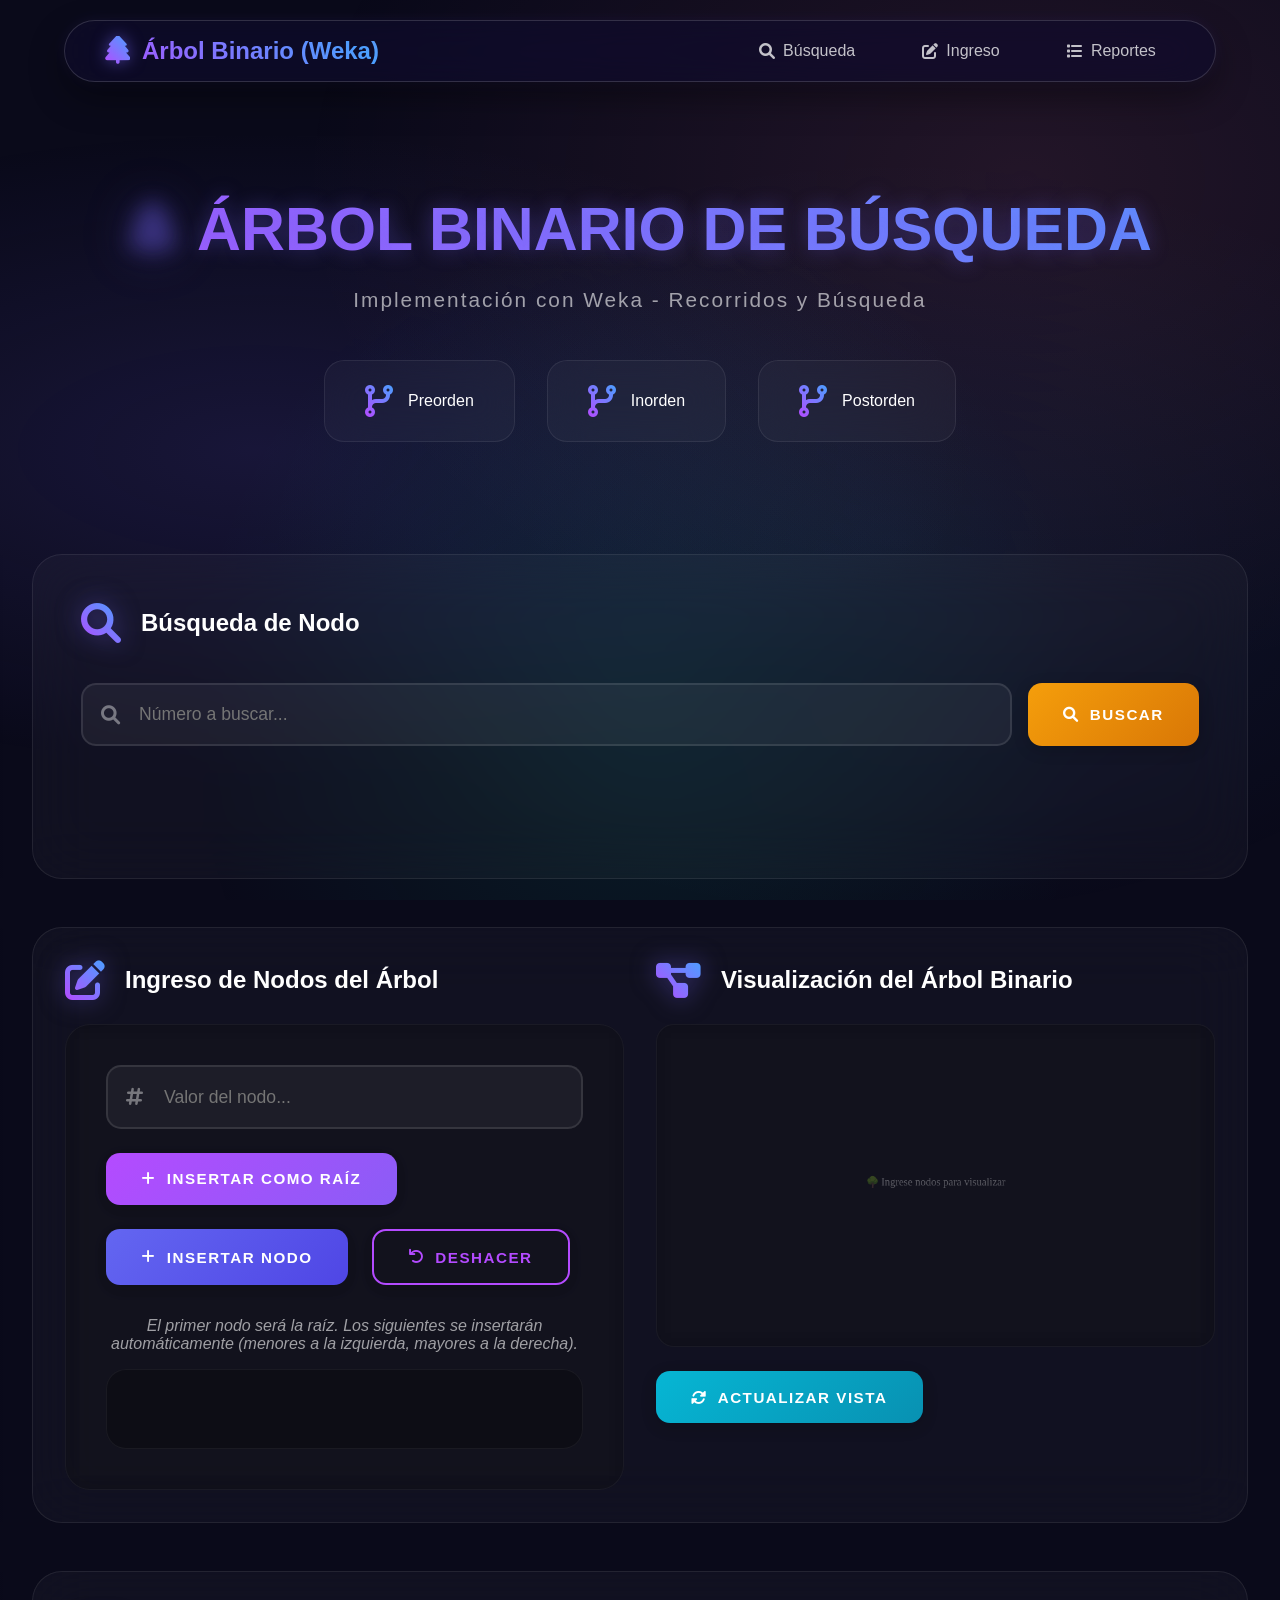
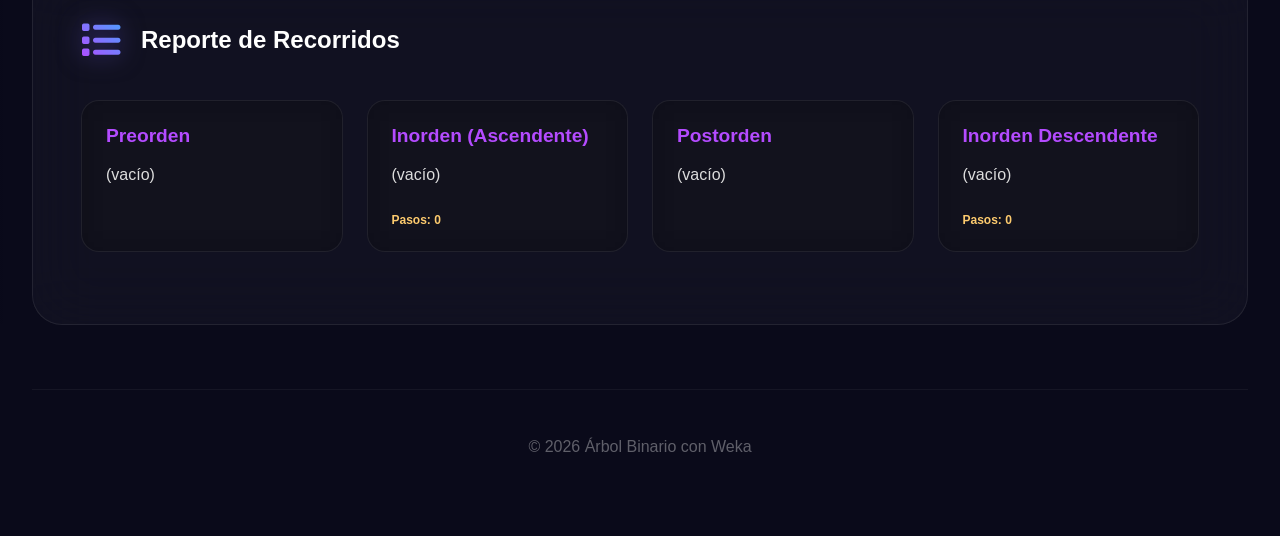
<file: index.html>
<!DOCTYPE html>
<html lang="es">
<head>
    <meta charset="UTF-8">
    <meta name="viewport" content="width=device-width, initial-scale=1.0">
    <title>Árbol Binario de Búsqueda - Weka</title>
    <link rel="stylesheet" href="css/styles.css">
    <link rel="stylesheet" href="https://cdnjs.cloudflare.com/ajax/libs/font-awesome/6.0.0/css/all.min.css">
</head>
<body>
    <div class="particles"></div>
    
    <nav class="navbar">
        <div class="nav-container">
            <div class="logo">
                <i class="fas fa-tree"></i>
                <span>Árbol Binario (Weka)</span>
            </div>
            <div class="nav-links">
                <a href="#busqueda"><i class="fas fa-search"></i> Búsqueda</a>
                <a href="#panelPrincipal"><i class="fas fa-edit"></i> Ingreso</a>
                <a href="#reportes"><i class="fas fa-list"></i> Reportes</a>
            </div>
        </div>
    </nav>

    <div class="container">
        <header class="header">
            <div class="header-content">
                <h1 class="title-animation">
                    <span class="title-icon"><i class="fas fa-tree"></i></span>
                    ÁRBOL BINARIO DE BÚSQUEDA
                </h1>
                <p class="subtitle">Implementación con Weka - Recorridos y Búsqueda</p>
                <div class="header-stats">
                    <div class="stat-item"><i class="fas fa-code-branch"></i><span>Preorden</span></div>
                    <div class="stat-item"><i class="fas fa-code-branch"></i><span>Inorden</span></div>
                    <div class="stat-item"><i class="fas fa-code-branch"></i><span>Postorden</span></div>
                </div>
            </div>
        </header>

        <main>
            <!-- Sección de Búsqueda (ahora al principio) -->
            <section id="busqueda" class="section search-section">
                <div class="section-header">
                    <i class="fas fa-search section-icon"></i>
                    <h2>Búsqueda de Nodo</h2>
                </div>
                <div class="search-box">
                    <div class="input-wrapper">
                        <i class="fas fa-search input-icon"></i>
                        <input type="number" id="buscarInput" placeholder="Número a buscar..." class="number-input">
                    </div>
                    <button onclick="buscarNodo()" class="btn btn-search"><i class="fas fa-search"></i> Buscar</button>
                </div>
                <div id="resultadoBusqueda" class="search-result"></div>
            </section>

            <!-- Sección combinada: Ingreso + Visualización -->
            <section id="panelPrincipal" class="section panel-doble">
                <div class="panel-izquierdo">
                    <div class="section-header">
                        <i class="fas fa-edit section-icon"></i>
                        <h2>Ingreso de Nodos del Árbol</h2>
                    </div>
                    <div class="input-container">
                        <div class="input-group">
                            <div class="input-wrapper">
                                <i class="fas fa-hashtag input-icon"></i>
                                <input type="number" id="nodoInput" placeholder="Valor del nodo..." class="number-input">
                            </div>
                            <button id="btnAgregarRaiz" class="btn btn-primary"><i class="fas fa-plus"></i> Insertar como Raíz</button>
                            <button id="btnAgregarNodo" class="btn btn-secondary" disabled><i class="fas fa-plus"></i> Insertar Nodo</button>

                            <button id="btnDeshacer" class="btn btn-outline" disabled><i class="fas fa-undo"></i> Deshacer</button>
                        </div>
                        <p class="info-text">El primer nodo será la raíz. Los siguientes se insertarán automáticamente (menores a la izquierda, mayores a la derecha).</p>
                        <div id="nodosActuales" class="nodos-display"></div>
                    </div>
                </div>

                <div class="panel-derecho">
                    <div class="section-header">
                        <i class="fas fa-project-diagram section-icon"></i>
                        <h2>Visualización del Árbol Binario</h2>
                    </div>
                    <div class="canvas-container">
                        <canvas id="treeCanvas"></canvas>
                    </div>
                    <button onclick="dibujarArbol()" class="btn btn-visual"><i class="fas fa-sync-alt"></i> Actualizar Vista</button>
                </div>
            </section>

            <!-- Reportes -->
            <section id="reportes" class="section report-section">
                <div class="section-header">
                    <i class="fas fa-list section-icon"></i>
                    <h2>Reporte de Recorridos</h2>
                </div>
                <div class="report-grid">
                    <div class="report-card">
                        <h3>Preorden</h3>
                        <div id="preordenResult" class="report-content"></div>
                    </div>
                    <div class="report-card">
                        <h3>Inorden (Ascendente)</h3>
                        <div id="inordenResult" class="report-content"></div>
                        <div id="pasosInorden" class="pasos-info"></div>
                    </div>
                    <div class="report-card">
                        <h3>Postorden</h3>
                        <div id="postordenResult" class="report-content"></div>
                    </div>
                    <div class="report-card">
                        <h3>Inorden Descendente</h3>
                        <div id="inordenDescResult" class="report-content"></div>
                        <div id="pasosInordenDesc" class="pasos-info"></div>
                    </div>
                </div>
            </section>

        </main>
        
        <footer>
            <p>© 2026 Árbol Binario con Weka</p>
        </footer>
    </div>

    <script src="js/binaryTree.js"></script>
    <script src="js/treeVisualizer.js"></script>
    <script src="js/main.js"></script>
</body>
</html>
</file>
<file: css/styles.css>
* { margin:0; padding:0; box-sizing:border-box; }

:root {
    --primary: #6c5ce7;
    --secondary: #a29bfe;
    --accent: #fd79a8;
    --success: #00b894;
    --warning: #fdcb6e;
    --danger: #d63031;
    --dark: #0a0a1a;
    --neon-purple: #b44bff;
    --neon-blue: #4b9fff;
    --neon-pink: #ff4b8c;
    --neon-cyan: #4bffe4;
    --glass-bg: rgba(255,255,255,0.03);
    --glass-border: rgba(255,255,255,0.08);
    --card-shadow: 0 20px 40px rgba(0,0,0,0.3);
    --hover-glow: 0 0 30px rgba(108,92,231,0.2);
}

body {
    font-family: 'Segoe UI', Tahoma, Geneva, Verdana, sans-serif;
    background: #0a0a1a;
    color: #fff;
    min-height: 100vh;
    overflow-x: clip;       /* más moderno que hidden, evita cortes de fixed */
    position: relative;
    scroll-behavior: smooth;
}

body::before {
    content: '';
    position: fixed;
    top: 0; left: 0;
    width: 100%; height: 100%;
    background: 
        radial-gradient(ellipse at 20% 50%, rgba(108, 92, 231, 0.15) 0%, transparent 50%),
        radial-gradient(ellipse at 80% 20%, rgba(253, 121, 168, 0.1) 0%, transparent 50%),
        radial-gradient(ellipse at 50% 80%, rgba(0, 184, 148, 0.1) 0%, transparent 50%),
        radial-gradient(ellipse at 70% 60%, rgba(75, 159, 255, 0.08) 0%, transparent 50%);
    z-index: -1;
    animation: bgPulse 10s ease-in-out infinite;
}

@keyframes bgPulse {
    0%, 100% { opacity: 0.6; }
    50% { opacity: 1; }
}

.particles {
    position: fixed;
    top: 0; left: 0;
    width: 100%; height: 100%;
    z-index: 0;
    pointer-events: none;
}

.particle {
    position: absolute;
    border-radius: 50%;
    background: rgba(255,255,255,0.12);
    animation: floatParticle 20s infinite ease-in-out;
}

@keyframes floatParticle {
    0% { transform: translate3d(0,0,0) rotate(0deg) scale(1); opacity: 0.2; }
    25% { transform: translate3d(60px,-50px,20px) rotate(90deg) scale(1.3); opacity: 0.5; }
    50% { transform: translate3d(-40px,-80px,10px) rotate(180deg) scale(1); opacity: 0.3; }
    75% { transform: translate3d(-70px,-20px,30px) rotate(270deg) scale(1.4); opacity: 0.4; }
    100% { transform: translate3d(0,0,0) rotate(360deg) scale(1); opacity: 0.2; }
}

.navbar {
    position: fixed;
    top: 20px;
    left: 50%;
    transform: translateX(-50%);
    width: 90%;
    max-width: 1400px;
    background: rgba(15, 12, 41, 0.7);
    backdrop-filter: blur(25px) saturate(180%);
    -webkit-backdrop-filter: blur(25px) saturate(180%);
    z-index: 1000;
    border: 1px solid rgba(255,255,255,0.15);
    border-radius: 60px;
    padding: 0.8rem 2.5rem;
    box-shadow: 0 15px 35px rgba(0,0,0,0.4), 0 0 15px rgba(108,92,231,0.1);
    transition: all 0.4s cubic-bezier(0.175, 0.885, 0.32, 1.275);
}

.navbar:hover {
    border-color: rgba(108,92,231,0.3);
    box-shadow: 0 20px 45px rgba(0,0,0,0.5), 0 0 25px rgba(108,92,231,0.25);
    transform: translateX(-50%) translateY(-2px);
}

.nav-container {
    display: flex;
    justify-content: space-between;
    align-items: center;
}

.logo {
    font-size: 1.5rem;
    font-weight: 800;
    background: linear-gradient(45deg, var(--neon-purple), var(--neon-blue), var(--neon-pink));
    background-size: 200% 200%;
    -webkit-background-clip: text;
    -webkit-text-fill-color: transparent;
    animation: gradientShift 3s ease infinite;
    display: flex;
    align-items: center;
    gap: 12px;
}

.logo i {
    font-size: 1.8rem;
    background: linear-gradient(45deg, var(--neon-purple), var(--neon-blue));
    -webkit-background-clip: text;
    -webkit-text-fill-color: transparent;
    filter: drop-shadow(0 0 8px rgba(108,92,231,0.6));
    animation: floatIcon 3s ease-in-out infinite;
}

@keyframes gradientShift {
    0%, 100% { background-position: 0% 50%; }
    50% { background-position: 100% 50%; }
}

@keyframes floatIcon {
    0%, 100% { transform: translateY(0) rotate(0deg); }
    50% { transform: translateY(-6px) rotate(5deg); }
}

.nav-links { display: flex; gap: 1.8rem; }

.nav-links a {
    color: rgba(255,255,255,0.75);
    text-decoration: none;
    font-weight: 500;
    transition: all 0.3s ease;
    display: flex;
    align-items: center;
    gap: 8px;
    padding: 0.5rem 1.2rem;
    border-radius: 30px;
    position: relative;
    overflow: hidden;
}

.nav-links a::before {
    content: '';
    position: absolute;
    top: 50%; left: 50%;
    width: 0; height: 0;
    background: rgba(108,92,231,0.2);
    border-radius: 50%;
    transform: translate(-50%, -50%);
    transition: width 0.4s, height 0.4s;
}

.nav-links a:hover::before {
    width: 200px; height: 200px;
}

.nav-links a:hover {
    color: #fff;
    background: rgba(255,255,255,0.08);
    transform: translateY(-2px);
}

.container {
    max-width: 1400px;
    margin: 0 auto;
    padding: 130px 2rem 2rem;
    position: relative;
    z-index: 1;
}

.header {
    text-align: center;
    padding: 4rem 0;
    margin-bottom: 3rem;
    animation: fadeInUp 0.8s ease;
}

@keyframes fadeInUp {
    from { opacity: 0; transform: translateY(30px); }
    to { opacity: 1; transform: translateY(0); }
}

.title-animation {
    font-size: 3.8rem;
    margin-bottom: 1.5rem;
    background: linear-gradient(45deg, var(--neon-purple), var(--neon-blue), var(--neon-cyan), var(--neon-pink));
    background-size: 400% 400%;
    -webkit-background-clip: text;
    -webkit-text-fill-color: transparent;
    animation: gradientShift 5s ease infinite;
    display: flex;
    align-items: center;
    justify-content: center;
    gap: 20px;
    text-shadow: 0 0 20px rgba(108,92,231,0.4);
}

.title-icon {
    font-size: 3.5rem;
    filter: drop-shadow(0 0 20px rgba(108,92,231,0.6));
    animation: floatIcon 3s ease-in-out infinite;
}

.subtitle {
    font-size: 1.3rem;
    color: rgba(255,255,255,0.6);
    margin-bottom: 3rem;
    letter-spacing: 2px;
}

.header-stats {
    display: flex;
    justify-content: center;
    gap: 2rem;
    flex-wrap: wrap;
}

.stat-item {
    background: var(--glass-bg);
    backdrop-filter: blur(20px);
    -webkit-backdrop-filter: blur(20px);
    padding: 1.5rem 2.5rem;
    border-radius: 20px;
    border: 1px solid var(--glass-border);
    display: flex;
    align-items: center;
    gap: 15px;
    transition: all 0.3s ease;
}

.stat-item:hover {
    transform: translateY(-5px);
    border-color: rgba(108,92,231,0.4);
    box-shadow: 0 15px 35px rgba(108,92,231,0.2), 0 0 20px rgba(108,92,231,0.1);
}

.stat-item i {
    font-size: 2rem;
    background: linear-gradient(45deg, var(--neon-purple), var(--neon-blue));
    -webkit-background-clip: text;
    -webkit-text-fill-color: transparent;
}

.section {
    background: var(--glass-bg);
    backdrop-filter: blur(30px);
    -webkit-backdrop-filter: blur(30px);
    border-radius: 30px;
    padding: 3rem;
    margin-bottom: 3rem;
    border: 1px solid var(--glass-border);
    transition: all 0.4s cubic-bezier(0.175, 0.885, 0.32, 1.275);
    position: relative;
    overflow: visible;
    animation: fadeInUp 0.6s ease;
}

.section::before {
    content: '';
    position: absolute;
    top: 0; left: -100%;
    width: 100%; height: 100%;
    background: linear-gradient(90deg, transparent, rgba(255,255,255,0.04), transparent);
    transition: left 0.6s ease;
    pointer-events: none;
    z-index: 0;
    border-radius: 30px;
}

.section:hover::before { left: 100%; }

.section:hover {
    border-color: rgba(255,255,255,0.15);
    box-shadow: var(--card-shadow), var(--hover-glow);
    transform: translateY(-5px);
}

.section-header {
    display: flex;
    align-items: center;
    gap: 20px;
    margin-bottom: 2.5rem;
    position: relative;
    z-index: 1;
}

.section-icon {
    font-size: 2.5rem;
    background: linear-gradient(45deg, var(--neon-purple), var(--neon-blue));
    -webkit-background-clip: text;
    -webkit-text-fill-color: transparent;
    filter: drop-shadow(0 0 12px rgba(108,92,231,0.5));
    animation: pulseIcon 2s ease-in-out infinite;
}

@keyframes pulseIcon {
    0%, 100% { transform: scale(1); }
    50% { transform: scale(1.08); }
}

.input-container {
    background: rgba(0,0,0,0.25);
    border-radius: 25px;
    padding: 2.5rem;
    border: 1px solid rgba(255,255,255,0.05);
    position: relative;
    z-index: 1;
    backdrop-filter: blur(10px);
    transition: all 0.3s;
}

.input-container:focus-within {
    border-color: rgba(108,92,231,0.4);
    box-shadow: 0 0 20px rgba(108,92,231,0.1);
}

.input-group {
    display: flex;
    gap: 1.5rem;
    margin-bottom: 2rem;
    flex-wrap: wrap;
}

.input-wrapper {
    position: relative;
    flex: 1;
    min-width: 200px;
}

.input-icon {
    position: absolute;
    left: 20px;
    top: 50%;
    transform: translateY(-50%);
    color: rgba(255,255,255,0.4);
    font-size: 1.2rem;
    pointer-events: none;
    transition: color 0.3s;
}

.number-input:focus ~ .input-icon {
    color: var(--neon-purple);
}

.number-input {
    width: 100%;
    padding: 1.2rem 1.2rem 1.2rem 3.5rem;
    background: rgba(255,255,255,0.05);
    border: 2px solid rgba(255,255,255,0.1);
    border-radius: 15px;
    color: white;
    font-size: 1.1rem;
    transition: all 0.3s;
}

.number-input:focus {
    outline: none;
    border-color: var(--neon-purple);
    background: rgba(255,255,255,0.08);
    box-shadow: 0 0 25px rgba(108,92,231,0.2), inset 0 0 15px rgba(108,92,231,0.05);
}

.btn {
    padding: 1.1rem 2.2rem;
    border: none;
    border-radius: 14px;
    font-size: 0.95rem;
    font-weight: 700;
    cursor: pointer;
    transition: all 0.3s cubic-bezier(0.175, 0.885, 0.32, 1.275);
    display: inline-flex;
    align-items: center;
    justify-content: center;
    gap: 10px;
    text-transform: uppercase;
    letter-spacing: 1.5px;
    position: relative;
    overflow: hidden;
    z-index: 1;
    box-shadow: 0 4px 15px rgba(0,0,0,0.2);
}

.btn::after {
    content: '';
    position: absolute;
    top: 0; left: -100%;
    width: 100%; height: 100%;
    background: linear-gradient(90deg, transparent, rgba(255,255,255,0.25), transparent);
    transition: left 0.6s ease;
    z-index: 0;
}

.btn:hover::after { left: 100%; }
.btn:hover { transform: translateY(-4px); box-shadow: 0 15px 35px rgba(0,0,0,0.3); }
.btn:active { transform: translateY(0); }

.btn-primary { background: linear-gradient(135deg, var(--neon-purple), #8b5cf6); color: white; }
.btn-secondary { background: linear-gradient(135deg, #6366f1, #4f46e5); color: white; }
.btn-search { background: linear-gradient(135deg, #f59e0b, #d97706); color: white; }
.btn-visual { background: linear-gradient(135deg, #06b6d4, #0891b2); color: white; margin-top: 1.5rem; }
.btn-code { background: linear-gradient(135deg, #1e293b, #0f172a); color: white; }
.btn-outline {
    background: transparent;
    border: 2px solid var(--neon-purple);
    color: var(--neon-purple);
}
.btn-outline:hover {
    background: var(--neon-purple);
    color: white;
}

.nodos-display {
    min-height: 80px;
    padding: 1.5rem;
    background: rgba(0,0,0,0.25);
    border-radius: 20px;
    display: flex;
    flex-wrap: wrap;
    gap: 12px;
    align-items: center;
    justify-content: center;
    border: 1px solid rgba(255,255,255,0.05);
}

.numero-tag {
    display: inline-flex;
    align-items: center;
    justify-content: center;
    width: 55px;
    height: 55px;
    background: linear-gradient(135deg, var(--neon-purple), var(--neon-blue));
    border-radius: 50%;
    font-weight: 800;
    font-size: 1.1rem;
    animation: popIn 0.5s cubic-bezier(0.68,-0.55,0.265,1.55);
    box-shadow: 0 8px 20px rgba(108,92,231,0.3);
    transition: all 0.3s;
    cursor: default;
}

.numero-tag:hover {
    transform: scale(1.1) translateY(-3px);
    box-shadow: 0 12px 28px rgba(108,92,231,0.5);
}

@keyframes popIn {
    0% { transform: scale(0); opacity: 0; }
    80% { transform: scale(1.15); }
    100% { transform: scale(1); opacity: 1; }
}

.info-text {
    color: rgba(255,255,255,0.6);
    text-align: center;
    margin: 1rem 0;
    font-style: italic;
}

.report-grid {
    display: grid;
    grid-template-columns: repeat(auto-fit, minmax(260px, 1fr));
    gap: 1.5rem;
    margin: 1.5rem 0;
}

.report-card {
    background: rgba(0,0,0,0.25);
    backdrop-filter: blur(15px);
    border-radius: 18px;
    padding: 1.5rem;
    border: 1px solid rgba(255,255,255,0.08);
    transition: all 0.3s;
    animation: cardSlideIn 0.5s ease forwards;
    opacity: 0;
}

.report-card:nth-child(1) { animation-delay: 0.05s; }
.report-card:nth-child(2) { animation-delay: 0.15s; }
.report-card:nth-child(3) { animation-delay: 0.25s; }
.report-card:nth-child(4) { animation-delay: 0.35s; }

@keyframes cardSlideIn {
    from { opacity: 0; transform: translateY(20px); }
    to { opacity: 1; transform: translateY(0); }
}

.report-card:hover {
    transform: translateY(-4px);
    border-color: rgba(108,92,231,0.3);
    box-shadow: 0 12px 30px rgba(108,92,231,0.15);
}

.report-card h3 {
    color: var(--neon-purple);
    margin-bottom: 1rem;
    font-size: 1.2rem;
    font-weight: 700;
}

.report-content {
    min-height: 40px;
    word-break: break-word;
    color: #ddd;
    font-weight: 500;
    line-height: 1.5;
}

.pasos-info {
    margin-top: 0.5rem;
    font-size: 0.9rem;
    color: var(--warning);
    font-weight: 600;
}

.search-box {
    display: flex;
    gap: 1rem;
    margin-bottom: 1.5rem;
}

.search-result {
    min-height: 60px;
}

.search-found, .search-not-found {
    display: flex;
    align-items: center;
    gap: 15px;
    padding: 1.5rem;
    border-radius: 15px;
    margin-top: 1rem;
    animation: fadeInUp 0.4s ease;
}

.search-found { background: rgba(16,185,129,0.1); border: 1px solid rgba(16,185,129,0.3); }
.search-not-found { background: rgba(239,68,68,0.1); border: 1px solid rgba(239,68,68,0.3); }
.search-found i { color: var(--success); font-size: 2rem; }
.search-not-found i { color: var(--danger); font-size: 2rem; }

.canvas-container {
    overflow: auto;
    max-height: 600px;
    border-radius: 18px;
    background: rgba(0,0,0,0.25);
    backdrop-filter: blur(10px);
    padding: 0.8rem;
    margin: 1rem 0;
    border: 1px solid rgba(255,255,255,0.05);
}

#treeCanvas {
    display: block;
    margin: 0 auto;
    max-width: 100%;
    height: auto;
    border-radius: 12px;
}

/* Pulso para nodo resaltado */
@keyframes pulseHighlight {
    0% { filter: drop-shadow(0 0 5px gold); }
    50% { filter: drop-shadow(0 0 20px orange); }
    100% { filter: drop-shadow(0 0 5px gold); }
}

.canvas-highlight {
    animation: pulseHighlight 0.6s ease-in-out 3;
}

#codigoJava {
    background: #12122a;
    color: #b0ffb0;
    padding: 2rem;
    border-radius: 20px;
    font-family: 'Fira Code', 'Courier New', monospace;
    overflow: auto;
    max-height: 500px;
    margin-top: 1.5rem;
    border: 1px solid #2a2a4e;
    white-space: pre-wrap;
    box-shadow: inset 0 0 30px rgba(0,0,0,0.4);
}

.desktop-test {
    background: rgba(0,0,0,0.4);
    backdrop-filter: blur(15px);
    border-radius: 20px;
    padding: 2rem;
    font-family: 'Fira Code', 'Courier New', monospace;
    overflow: auto;
    max-height: 600px;
    border: 1px solid rgba(255,255,255,0.08);
    color: #c0ffc0;
    white-space: pre-wrap;
}

footer {
    text-align: center;
    padding: 3rem;
    color: rgba(255,255,255,0.35);
    margin-top: 4rem;
    border-top: 1px solid rgba(255,255,255,0.05);
}

.notificacion {
    position: fixed;
    top: 120px;
    right: 30px;
    left: auto;
    max-width: 90vw;
    width: auto;
    padding: 1.2rem 2.5rem;
    border-radius: 15px;
    z-index: 99999;
    animation: slideInRight 0.5s cubic-bezier(0.68,-0.55,0.265,1.55);
    box-shadow: 0 20px 50px rgba(0,0,0,0.5);
    display: flex;
    align-items: center;
    gap: 12px;
    font-weight: 600;
    backdrop-filter: blur(20px);
    border: 1px solid rgba(255,255,255,0.2);
    white-space: nowrap;
    overflow: visible;
}

@keyframes slideInRight {
    from { transform: translateX(100%); opacity: 0; }
    to { transform: translateX(0); opacity: 1; }
}

@keyframes slideOutRight {
    from { transform: translateX(0); opacity: 1; }
    to { transform: translateX(30px); opacity: 0; }
}

/* Panel doble */
.panel-doble {
    display: flex;
    gap: 2rem;
    flex-wrap: wrap;
    padding: 2rem;
}

.panel-izquierdo,
.panel-derecho {
    flex: 1 1 400px;
    min-width: 350px;
}

.panel-izquierdo .section-header,
.panel-derecho .section-header {
    margin-bottom: 1.5rem;
}

.panel-derecho .canvas-container {
    margin: 0;
}

#treeCanvas {
    width: 100%;
    height: auto;
    background: transparent;
    border-radius: 12px;
}

/* Responsive */
@media (max-width: 900px) {
    .panel-doble {
        flex-direction: column;
        gap: 1.5rem;
        padding: 1.5rem;
    }
    .panel-izquierdo, .panel-derecho {
        flex: 1 1 auto;
        min-width: 100%;
    }
    .canvas-container {
        max-height: 450px;
    }
    .section {
        padding: 1.5rem;
    }
    .btn {
        padding: 0.8rem 1.5rem;
        font-size: 0.9rem;
    }
    .number-input {
        padding: 0.8rem 0.8rem 0.8rem 2.5rem;
        font-size: 1rem;
    }
    .input-container {
        padding: 1.5rem;
    }
    .nav-links { gap: 0.5rem; }
    .nav-links a { padding: 0.4rem 0.8rem; font-size: 0.9rem; }
}

@media (max-width: 600px) {
    .title-animation { font-size: 2.2rem; }
    .header-stats { flex-direction: column; align-items: center; gap: 1rem; }
    .stat-item { width: 100%; justify-content: center; padding: 1rem; }
    .input-group { flex-direction: column; }
    .btn { width: 100%; }
    .canvas-container { max-height: 350px; }
    .report-grid { grid-template-columns: 1fr; }
    .desktop-test { max-height: 400px; }
    footer { padding: 1.5rem; }
}
</file>
